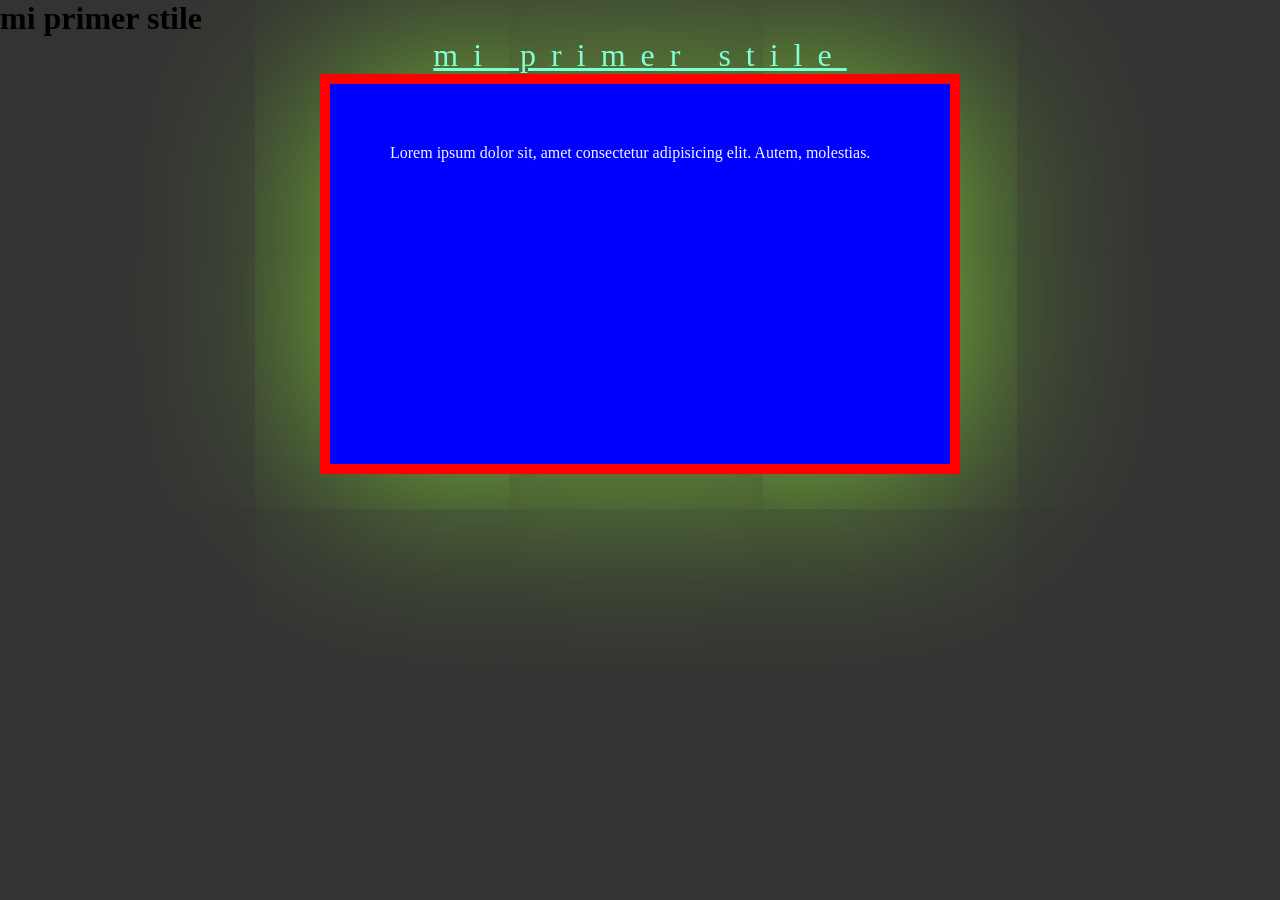
<file: estilos/index.html>
<!doctype html>
<html lang="es">
  <head>
    <meta charset="UTF-8" />
    <meta name="viewport" content="width=device-width, initial-scale=1.0" />
    <title>Document</title>
    <link rel="stylesheet" href="./assets/styles/style.css" />
  </head>
  <body>
    <h1>mi primer stile</h1>
    <h6>mi primer stile</h6>

    <section>
      <p>
        Lorem ipsum dolor sit, amet consectetur adipisicing elit. Autem,
        molestias.
      </p>
    </section>
  </body>
</html>
</file>
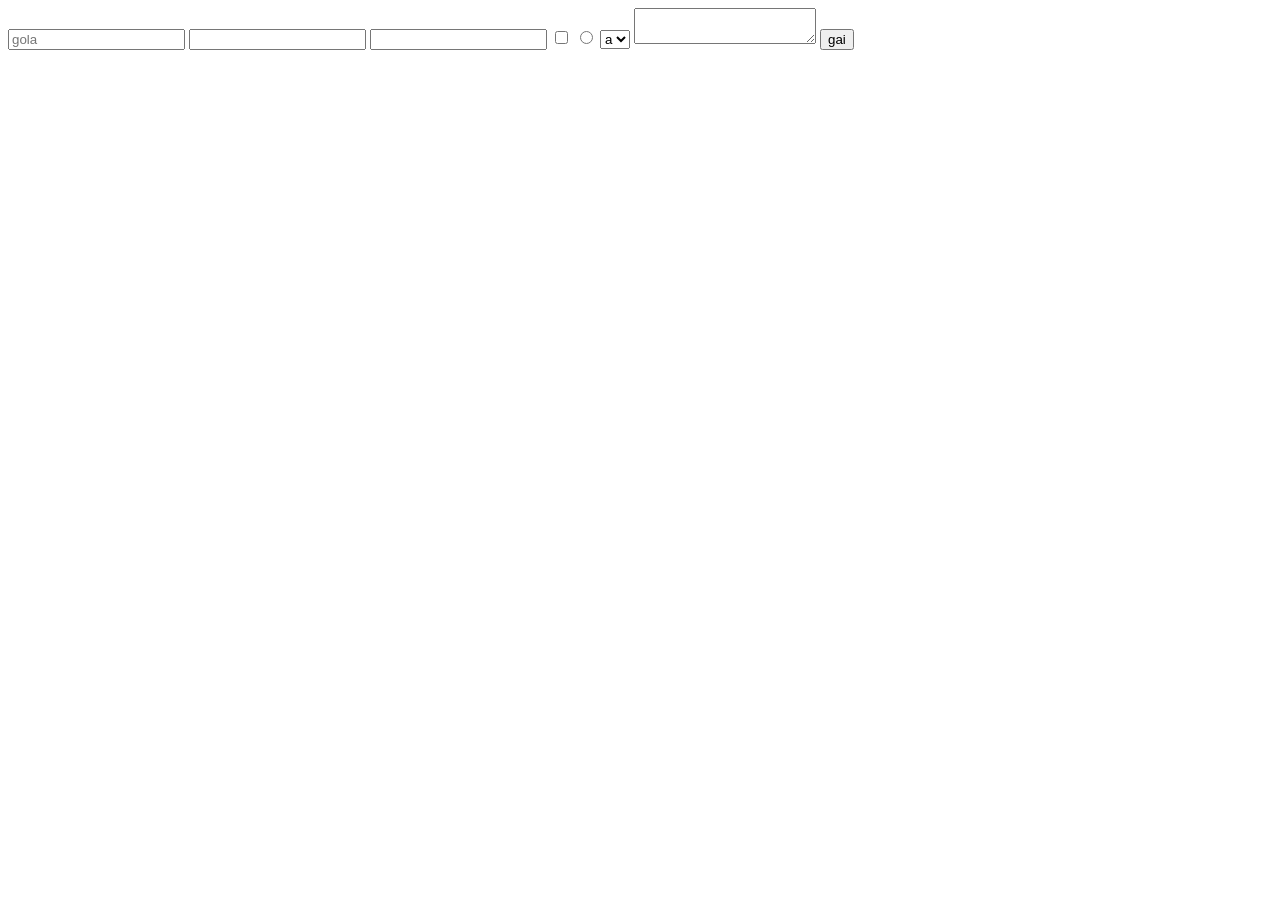
<file: 18-3ordu.html>
<!doctype html>
<html lang="es">
  <head>
    <meta charset="UTF-8" />
    <meta name="viewport" content="width=device-width, initial-scale=1.0" />
    <title>Document</title>
  </head>
  <body>
    <form action="">
      <input
        required
        placeholder="gola"
        type="text"
        minlength="4"
        maxlength="7"
      />
      <input type="email" />
      <input type="password" />
      <input type="checkbox" />
      <input type="radio" />
      <select name="" id="">
        <option value="pe">a</option>
      </select>
      <textarea name="" id=""></textarea>

      <input type="submit" value="gai" />
    </form>
  </body>
</html>
</file>
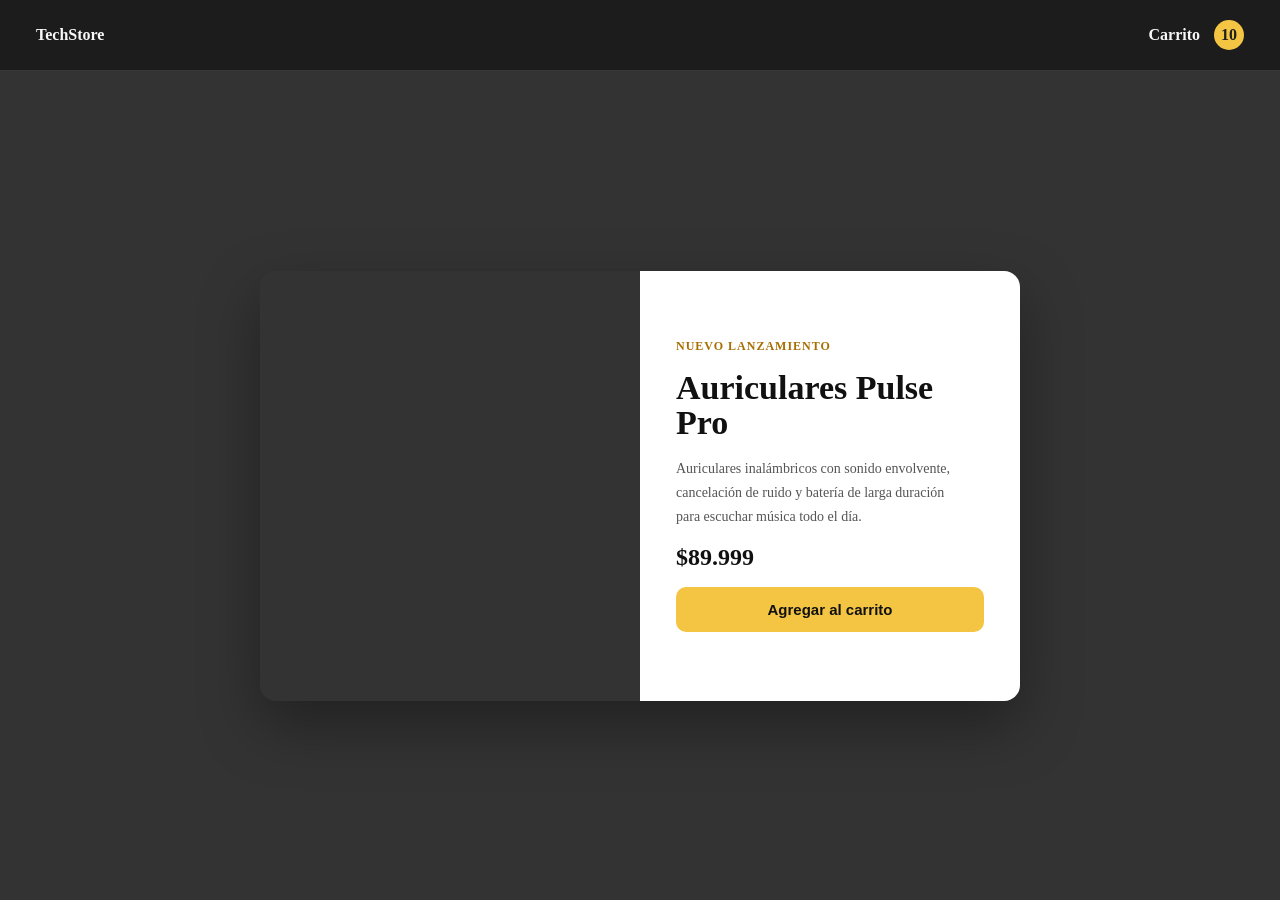
<file: 26-5/26-5.html>
<!DOCTYPE html>
    <html lang="es">
    <head>
        <meta charset="UTF-8">
        <meta name="viewport" content="width=device-width, initial-scale=1.0">
        <link rel="stylesheet" href="26-5.css">
        
        <title>Document</title>
    </head>
    <body>
     <nav>
        <div class="titulo"> <h2>TechStore</h2> </div>
       
        <div class="carrito">
            <h2>Carrito</h2>
            <h2 class="contenido-carrito" id="numeroCarrito">10</h2>
        </div>
     </nav>   
     <main>
         <div class="conteiner">
             <div class="imagenepica"></div>
             <div class="data">
                 <h2 class="label1">nuevo lanzamiento</h2>
                 <h1 class="label2">Auriculares Pulse <br> Pro</h1>
                 <p class="label3">Auriculares inalámbricos con sonido envolvente, cancelación de ruido y batería de larga duración para escuchar música todo el día.</p>
                 <p class="label4">$89.999</p>
                 <button id="AgregarCarrito">Agregar al carrito</button>
             </div>
         </div>
     </main>
    
    </body>
<script src="./26-5.js"></script>
    </html>
</file>
<file: estilos/assets/styles/style.css>
* {
  padding: 0;
  margin: 0;
  box-sizing: border-box;
}
body {
  background-color: #333;
}

h6 {
  font-size: xx-large;
  font-weight: 100;
  letter-spacing: 15px;
  color: aquamarine;
  text-align: center;
  text-decoration: underline;
  font-family: cursive;
}
section {
  background-color: blue;
  width: 50%;
  height: 400px;
  margin: 0px auto;
  box-shadow: 4px 3px 197px 0px rgba(130, 204, 56, 1);
  -webkit-box-shadow: 4px 3px 197px 0px rgba(130, 204, 56, 1);
  -moz-box-shadow: 4px 3px 197px 0px rgba(130, 204, 56, 1);
  border: 10px solid red;
  color: aliceblue;
  padding: 60px;
  transition: 1s all ease;
}

section:hover {
  transform: scale(8.2);
  transition: 10s all ease;
}
</file>
<file: 26-5/26-5.css>
body{
    background-color: #333;
    margin: 0;
    min-height: 100vh;
    display: flex;
    flex-direction: column;
}

nav{
background: rgba(20, 20, 20, 0.75);
color: #f7f7f7;
justify-content: space-between;
display: flex;
border-bottom: 1px solid rgba(255, 255, 255, 0.12);

}

.carrito{
display: flex;
}

.contenido-carrito{
margin-left: 20px;
background: #f4c542;
color: #1f1f1f;
border-radius: 30px;
height: 30px;
width: 30px;
text-align: center;
display: flex;
justify-content: center;
align-items: center;
}

.conteiner{
    background: transparent;
    width: 810px;
    box-shadow: 0 24px 60px rgba(0, 0, 0, 0.35);
    color: #222;
    display: flex;
    align-items: stretch;
    gap: 0;
    border-radius: 10px;
    overflow: hidden;
}

.label1{
    color: #a86f00;
    font-size: 12px;
    text-transform: uppercase;
    letter-spacing: 1px;
    margin: 0 0 8px 0;
}

.label2{
    font-size: 28px;
    font-weight: 800;
    margin: 0;
    color: #111;
}

.label3{
    font-size: 14px;
    color: #666;
    margin: 8px 0 0 0;
    line-height: 1.6;
}

.label4{
    font-size: 22px;
    font-weight: 700;
    margin: 12px 0 0 0;
    color: #111;
}

button{
    padding: 12px 18px;
    background: #f4c542;
    color: #1f1f1f;
    border: none;
    border-radius: 8px;
    cursor: pointer;
    font-size: 15px;
    width: 180px;
}

main{
    display: flex;
    justify-content: center;
    align-items: center;
    flex: 1;
    min-height: 0;
    padding: 20px;
}

.imagenepica{
    width: 50%;
    min-width: 280px;
    height: 100%;
    background: url("https://images.pexels.com/photos/1598505/pexels-photo-1598505.jpeg?auto=compress&cs=tinysrgb&w=1260&h=750&dpr=1") no-repeat center center;
    background-size: cover;
        border-radius: 10px 0px 0px 10px;

}

.data{
    flex: 1;
    
}

.conteiner{
    background: transparent;
    width: 760px;
    height: 430px;
    box-shadow: 0 24px 60px rgba(0, 0, 0, 0.35);
    color: #222;
    display: flex;
    align-items: stretch;
    border-radius: 16px;
    overflow: hidden;
}

nav{
    padding: 20px 36px;
    align-items: center;
}

nav .titulo h2,
nav .carrito h2 {
    margin: 0;
    font-size: 16px;
    font-weight: 700;
}

nav .carrito{
    gap: 14px;
    align-items: center;
}



.data{
    width: 52%;
    background: #ffffff;
    padding: 40px 36px;
    display: flex;
    flex-direction: column;
    justify-content: center;
    gap: 16px;
}

.label1{
    color: #a86f00;
    font-size: 12px;
    text-transform: uppercase;
    letter-spacing: 1px;
    margin: 0;
}

.label2{
    font-size: 34px;
    font-weight: 800;
    margin: 0;
    color: #111;
    line-height: 1.05;
}

.label3{
    font-size: 14px;
    color: #555;
    margin: 0;
    line-height: 1.7;
    max-width: 90%;
}

.label4{
    font-size: 24px;
    font-weight: 800;
    margin: 0;
    color: #111;
}

button{
    padding: 14px 20px;
    background: #f4c542;
    color: #111;
    border: none;
    border-radius: 10px;
    cursor: pointer;
    font-size: 15px;
    width: 100%;
    font-weight: 700;
}

button:hover{
    opacity: 0.95;
}

@media (max-width: 840px){
    .conteiner{width: 92%; height: auto; flex-direction: column;}
    .imagenepica{width: 100%; height: 260px; min-width: auto;}
    .data{width: 100%; padding: 24px;}
}

@media (max-width: 520px){
    .data{padding: 20px;}
    .label2{font-size: 24px;}
    .label4{font-size: 20px;}
    button{width: 100%;}
}
</file>
